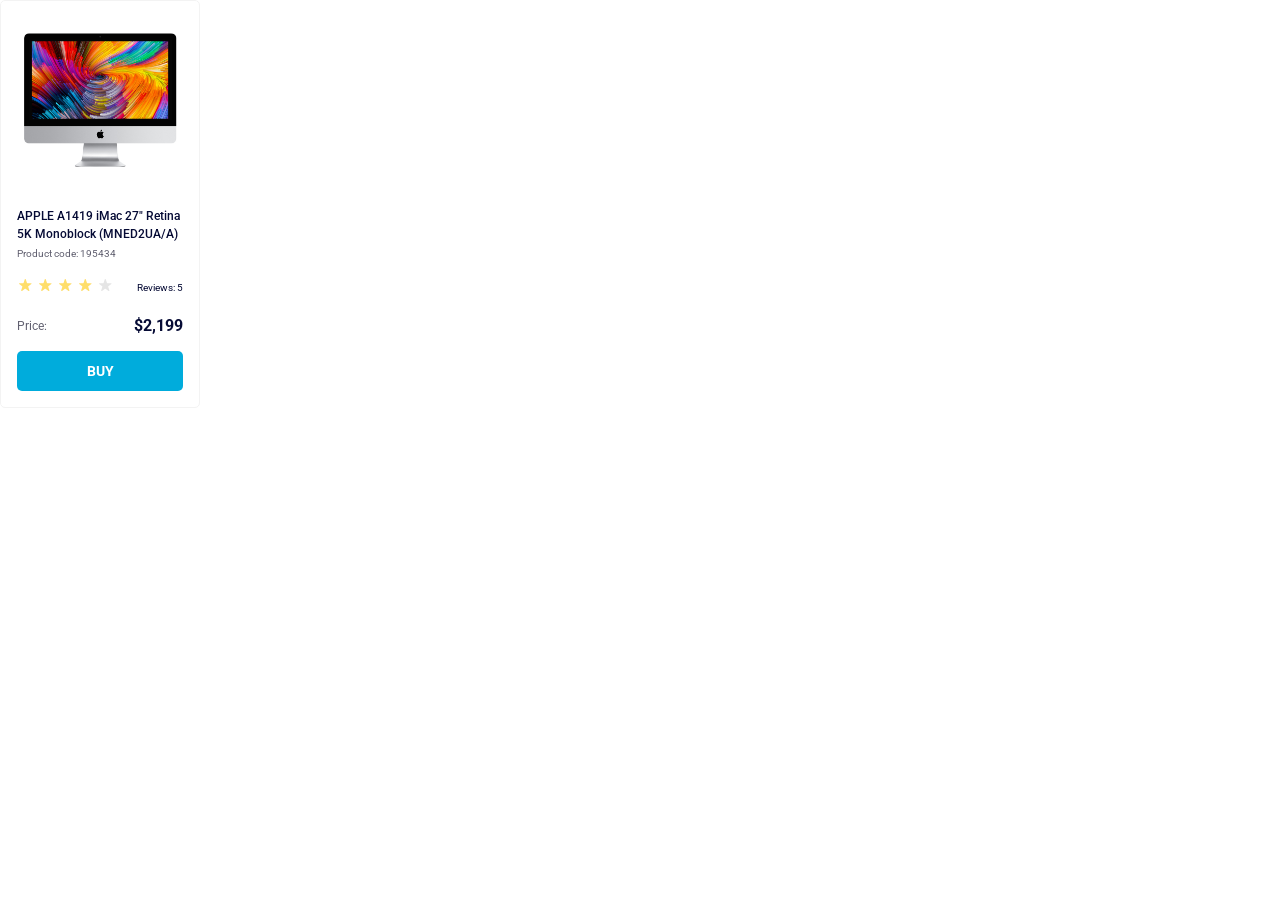
<file: index.html>
<!DOCTYPE html><html lang=en><meta charset=UTF-8><meta name=viewport content="width=device-width, initial-scale=1.0"><title>Product cards</title><link rel=preconnect href=https://fonts.googleapis.com><link rel=preconnect href=https://fonts.gstatic.com><link href="https://fonts.googleapis.com/css2?family=Roboto:wght@100..900&amp;display=swap" rel=stylesheet><link rel=stylesheet href=layout_product-cards.6f4cccd2.css><body>
    <div class=card data-qa=card>
      <img class=card__img src=imac.202c52ff.jpeg alt="APPLE A1419 iMac">

      <div class=card__title>
        APPLE A1419 iMac 27" Retina 5K Monoblock (MNED2UA/A)
      </div>

      <div class=card__code>Product code: 195434</div>

      <div class=reviews>
        <div class="stars stars--4">
          <span class=stars__star></span>
          <span class=stars__star></span>
          <span class=stars__star></span>
          <span class=stars__star></span>
          <span class=stars__star></span>
        </div>
        <span class=reviews__text>Reviews: 5</span>
      </div>

      <div class=price>
        <span class=price__word>Price:</span>
        <span class=price__sum>$2,199</span>
      </div>

      <button type=button class=button data-qa=hover>
        Buy
      </button>
    </div>
</file>
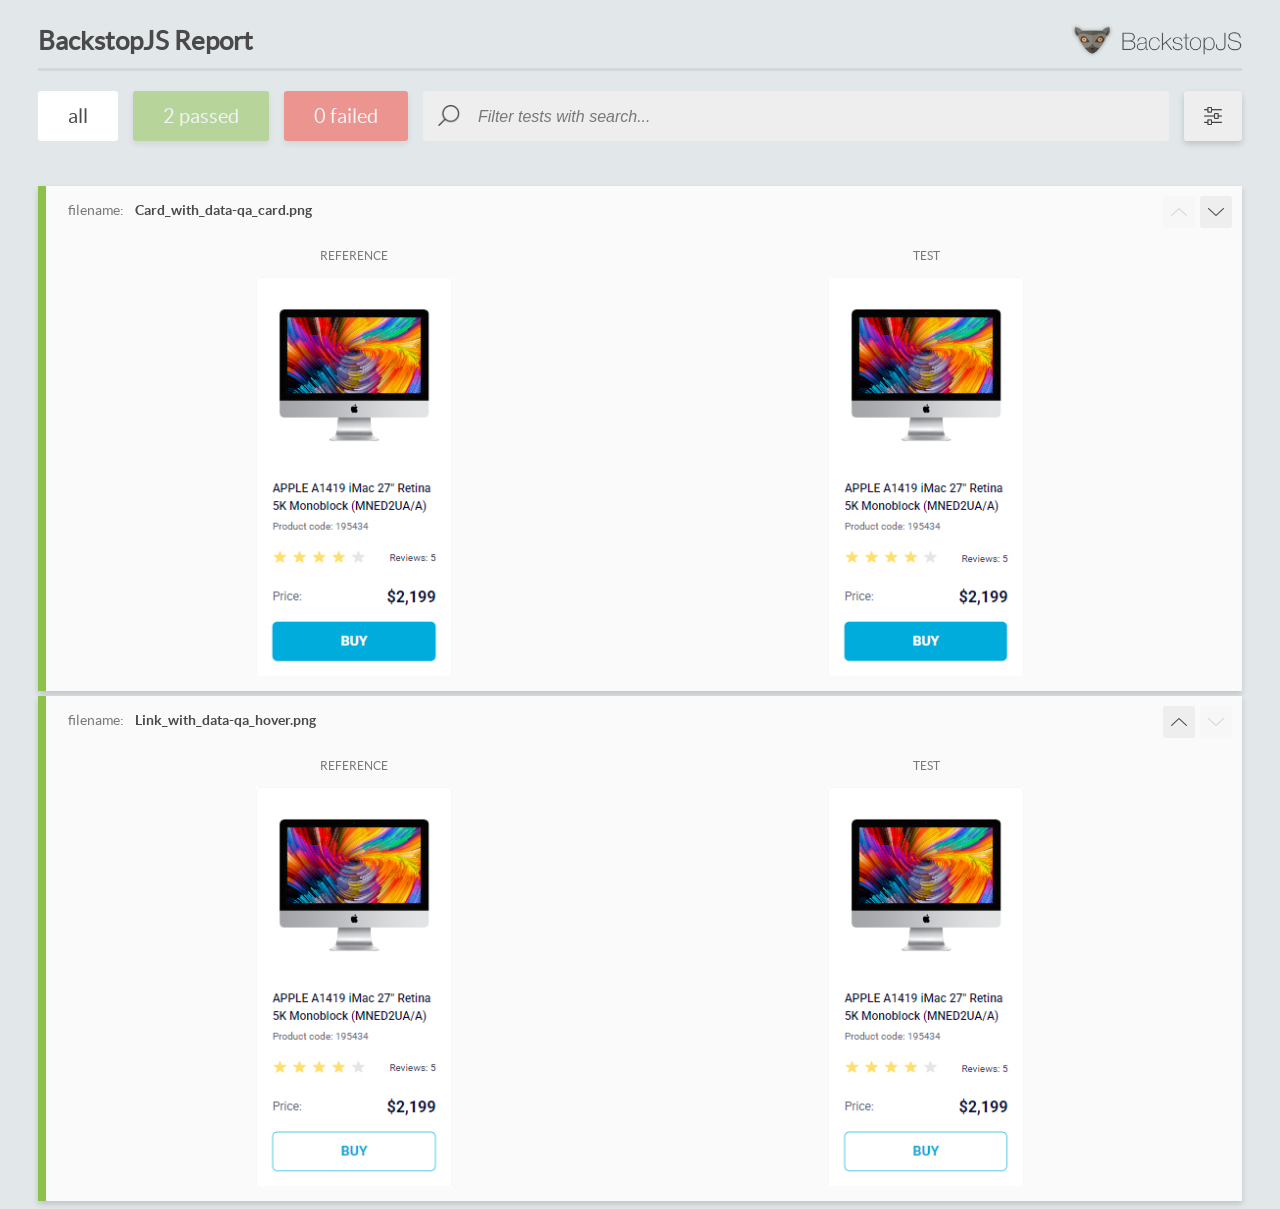
<file: report/html_report/index.html>
<!DOCTYPE html>
<html>
  <head>
    <meta charset="utf-8">
    <!-- Disable Cache -->
    <meta http-equiv="Cache-Control" content="no-cache, no-store, must-revalidate">
    <meta http-equiv="Pragma" content="no-cache">
    <meta http-equiv="Expires" content="0">

    <title>BackstopJS Report</title>

    <style>
      @font-face {
          font-family: 'latoregular';
          src: url('./assets/fonts/lato-regular-webfont.woff2') format('woff2'),
              url('./assets/fonts/lato-regular-webfont.woff') format('woff');
          font-weight: 400;
          font-style: normal;
      }
      @font-face {
          font-family: 'latobold';
          src: url('./assets/fonts/lato-bold-webfont.woff2') format('woff2'),
              url('./assets/fonts/lato-bold-webfont.woff') format('woff');
          font-weight: 700;
          font-style: normal;
      }

      .ReactModal__Body--open {
          overflow: hidden;
      }
      .ReactModal__Body--open .header {
        display: none;
      }

    </style>
  </head>
  <body style="background-color: #E2E7EA">
    <div id="root">

    </div>
    <script>
      function report (report) { // eslint-disable-line no-unused-vars
        window.tests = report;
      }
    </script>
    <script src="config.js"></script>
    <script src="index_bundle.js"></script>
  </body>
</html>
</file>
